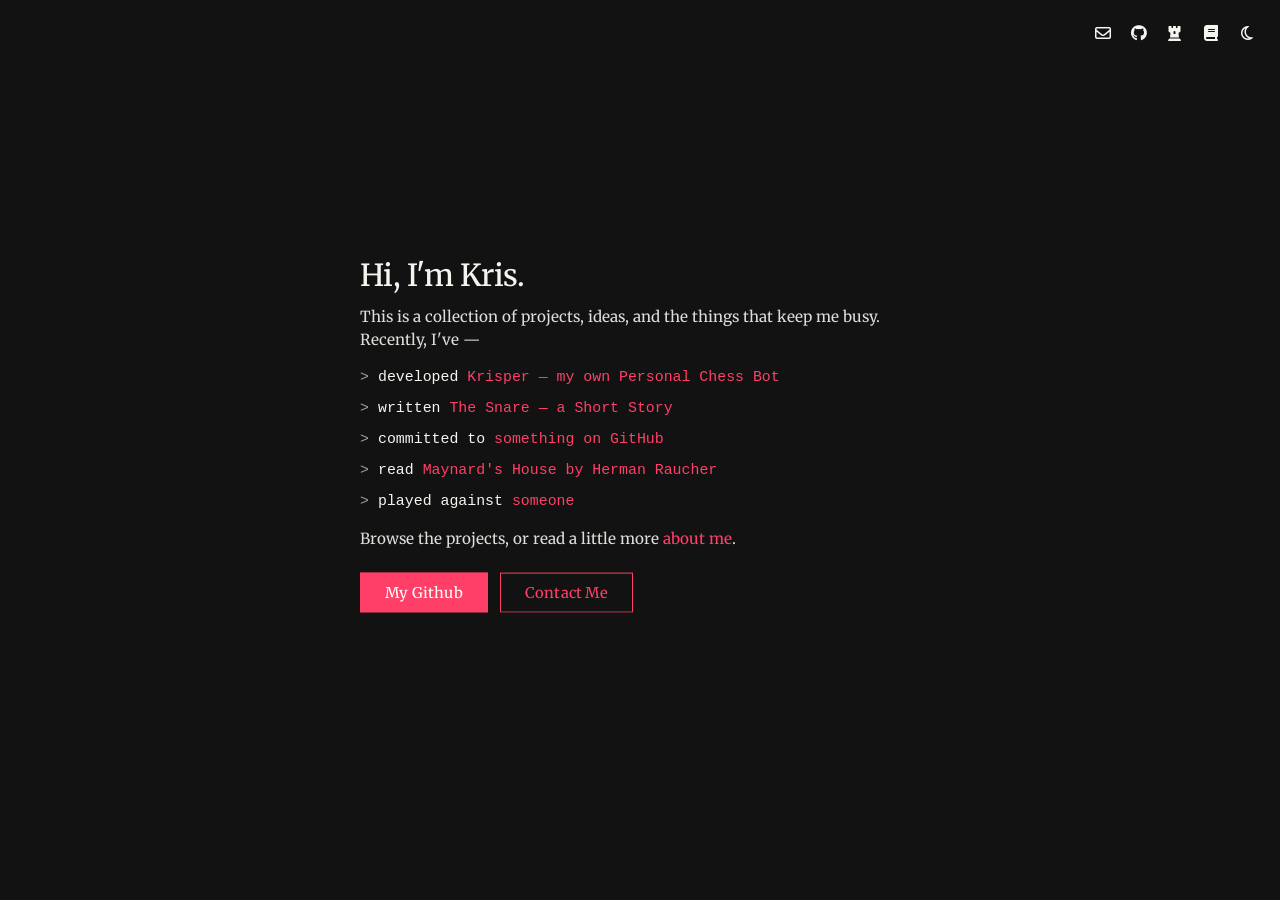
<file: index.html>
<!doctype html>
<html lang="en">
<head>
<meta charset="UTF-8" />
<meta name="viewport" content="width=device-width, initial-scale=1.0" />
<title>Kris Pearcey</title>

<link rel="stylesheet" href="https://cdnjs.cloudflare.com/ajax/libs/font-awesome/6.5.2/css/all.min.css">
<link href="https://fonts.googleapis.com/css2?family=Merriweather:wght@400;500&display=swap" rel="stylesheet">

<style>
:root{
  --bg:#121212;
  --text:#f5f5f0;
  --muted:rgba(245,245,240,0.9);
  --soft:rgba(245,245,240,0.62);
  --accent:#ff3f67;
  --accent-hover:#ff577b;
  --scrollbar-thumb:rgba(245,245,240,0.16);
  --scrollbar-thumb-hover:rgba(245,245,240,0.28);
}

body.light{
  --bg:#ececec;
  --text:#131313;
  --muted:rgba(19,19,19,0.9);
  --soft:rgba(19,19,19,0.48);
  --accent:#ff3f67;
  --accent-hover:#ff2f5c;
  --scrollbar-thumb:rgba(19,19,19,0.14);
  --scrollbar-thumb-hover:rgba(19,19,19,0.24);
}

*{
  box-sizing:border-box;
}

html,body{
  margin:0;
  min-height:100%;
}

body{
  background:var(--bg);
  color:var(--text);
  font-family:Georgia,serif;
  transition:background-color .22s ease,color .22s ease;
  -webkit-font-smoothing:antialiased;
  -moz-osx-font-smoothing:grayscale;
}

/* top icons */

.top-actions{
  position:fixed;
  top:22px;
  right:22px;
  display:flex;
  align-items:center;
  gap:14px;
  z-index:20;
}

.icon-link,
.icon-link:visited,
.theme-toggle{
  position:relative;
  width:22px;
  height:22px;
  padding:0;
  border:none;
  background:transparent;
  color:var(--text);
  display:inline-flex;
  align-items:center;
  justify-content:center;
  font-size:1rem;
  text-decoration:none;
  cursor:pointer;
  outline:none;
  transition:color .2s ease;
}

.icon-link::before,
.theme-toggle::before{
  content:"";
  position:absolute;
  inset:50%;
  width:38px;
  height:38px;
  border-radius:999px;
  background:var(--accent);
  transform:translate(-50%,-50%) scale(.2);
  opacity:0;
  transition:
    transform .24s cubic-bezier(.22,1,.36,1),
    opacity .18s ease,
    background-color .18s ease;
  z-index:0;
  pointer-events:none;
}

.icon-link i,
.theme-toggle i{
  position:relative;
  z-index:1;
  transition:color .18s ease;
}

.icon-link:hover,
.icon-link:visited:hover,
.theme-toggle:hover{
  color:#ffffff;
}

.icon-link:hover::before,
.theme-toggle:hover::before,
.icon-link:focus-visible::before,
.theme-toggle:focus-visible::before{
  transform:translate(-50%,-50%) scale(1);
  opacity:1;
}

.icon-link:focus-visible,
.icon-link:visited:focus-visible,
.theme-toggle:focus-visible{
  color:#ffffff;
}

/* layout */

.page{
  min-height:100vh;
  display:flex;
  align-items:center;
  justify-content:center;
  padding:48px 24px;
}

.content{
  width:min(100%,560px);
  min-height:min(78vh,720px);
  display:flex;
  flex-direction:column;
  justify-content:center;
  transform:translateY(-1.6vh);
  transition:transform .42s cubic-bezier(.22,1,.36,1);
}

.content.about-open{
  transform:translateY(-3.2vh);
}

/* hero */

h1{
  margin:0 0 14px;
  font-family:"Merriweather",serif;
  font-size:clamp(1.9rem,2.2vw,2.28rem);
  font-weight:500;
  letter-spacing:-0.018em;
  line-height:1.1;
}

/* intro text */

.intro,
.build-line{
  font-family:"Merriweather",serif;
  font-size:clamp(.95rem,.98vw,1rem);
  font-weight:400;
  line-height:1.5;
  letter-spacing:0;
  word-spacing:0;
}

.intro{
  margin:0 0 14px;
  color:var(--muted);
}

.build-line{
  margin-top:16px;
  color:var(--muted);
}

/* activity list */

.activity-list{
  list-style:none;
  padding:0;
  margin:0;
}

.activity-list > li{
  position:relative;
  padding-left:18px;
  margin:0 0 9px;
  font-family:ui-monospace,SFMono-Regular,Menlo,Monaco,Consolas,"Liberation Mono","Courier New",monospace;
  font-size:clamp(.93rem,.97vw,.98rem);
  font-weight:400;
  line-height:1.48;
  letter-spacing:0;
  color:var(--text);
}

.activity-list > li::before{
  content:">";
  position:absolute;
  left:0;
  top:0;
  color:var(--soft);
}

/* expandable lines */

.expandable-line{
  padding-left:0 !important;
}

.expandable-line::before{
  display:none;
}

.expandable-line .line-row{
  display:flex;
  align-items:flex-start;
  min-height:1.48em;
}

.chevron-toggle{
  appearance:none;
  border:none;
  background:transparent;
  color:var(--soft);
  padding:0;
  margin:0;
  width:18px;
  min-width:18px;
  height:1.48em;
  display:inline-flex;
  align-items:flex-start;
  justify-content:flex-start;
  cursor:pointer;
  font:inherit;
  line-height:1.48;
}

.chevron-toggle:hover{
  color:var(--text);
}

.chevron-toggle:focus-visible{
  outline:none;
  color:var(--text);
}

.chevron-glyph{
  display:inline-block;
  transform-origin:42% 52%;
  transition:transform .24s cubic-bezier(.22,1,.36,1), color .2s ease;
}

.expandable-line.expanded .chevron-glyph{
  transform:rotate(90deg);
}

.line-content{
  display:inline-block;
  min-width:0;
  transition:transform .3s cubic-bezier(.22,1,.36,1);
  transform:translateX(0);
}

.expandable-line.expanded .line-content{
  transform:translateX(18px);
}

.expand-panel{
  display:none;
  margin-left:36px;
  margin-top:6px;
  overflow:hidden;
  contain:layout paint;
}

.expandable-line.expanded .expand-panel{
  display:block;
}

.expand-list{
  list-style:none;
  margin:0;
  padding:0;
}

.expand-list li{
  margin:0 0 8px;
  padding:0;
  color:var(--text);
  font:inherit;
  line-height:inherit;
  letter-spacing:inherit;
  opacity:0;
  transform:translateY(6px);
}

.expand-list li:last-child{
  margin-bottom:0;
}

.expand-list li a,
.expand-list li span{
  font:inherit;
  line-height:inherit;
  letter-spacing:inherit;
}

.expand-list li.is-visible{
  animation:expandItemIn .28s ease forwards;
}

.expand-list li:nth-child(1).is-visible{ animation-delay:.03s; }
.expand-list li:nth-child(2).is-visible{ animation-delay:.07s; }
.expand-list li:nth-child(3).is-visible{ animation-delay:.11s; }
.expand-list li:nth-child(4).is-visible{ animation-delay:.15s; }

@keyframes expandItemIn{
  from{
    opacity:0;
    transform:translateY(6px);
  }
  to{
    opacity:1;
    transform:translateY(0);
  }
}

/* links: scoped so top icons do not turn pink */

.content a:not(.btn):not(.icon-link),
.content a:not(.btn):not(.icon-link):visited{
  color:var(--accent);
  text-decoration:none;
}

.content a:not(.btn):not(.icon-link):hover,
.content a:not(.btn):not(.icon-link):visited:hover{
  color:var(--accent-hover);
}

/* buttons */

.buttons{
  display:flex;
  gap:12px;
  flex-wrap:wrap;
  margin-top:22px;
}

.btn{
  min-width:128px;
  padding:12px 24px;
  border:1px solid var(--accent);
  border-radius:0;
  display:inline-flex;
  align-items:center;
  justify-content:center;
  font-family:"Merriweather",serif;
  font-size:.92rem;
  font-weight:400;
  line-height:1;
  letter-spacing:.01em;
  text-decoration:none;
  transition:background-color .18s ease,color .18s ease,border-color .18s ease,transform .18s ease;
}

.btn:hover{
  transform:translateY(-1px);
}

.btn.primary,
.btn.primary:visited{
  background:var(--accent);
  color:#ffffff;
}

.btn.primary:hover,
.btn.primary:visited:hover{
  background:var(--accent-hover);
  border-color:var(--accent-hover);
  color:#ffffff;
}

.btn.secondary,
.btn.secondary:visited{
  background:transparent;
  color:var(--accent);
}

.btn.secondary:hover,
.btn.secondary:visited:hover{
  background:rgba(255,63,103,.06);
  color:var(--accent-hover);
  border-color:var(--accent-hover);
}

/* main content transition when about is open */

.main-content{
  transition:
    opacity .24s ease,
    transform .34s cubic-bezier(.22,1,.36,1),
    max-height .4s ease,
    margin .28s ease;
  transform:translateY(0);
  opacity:1;
  max-height:1200px;
  overflow:hidden;
}

.main-content.hidden-for-about{
  opacity:0;
  transform:translateY(18px);
  max-height:0;
  margin:0;
  pointer-events:none;
}

/* about panel */

.about-panel{
  opacity:0;
  max-height:0;
  overflow:hidden;
  transform:translateY(18px);
  pointer-events:none;
  transition:
    opacity .28s ease,
    transform .36s cubic-bezier(.22,1,.36,1),
    max-height .45s cubic-bezier(.22,1,.36,1),
    margin-top .28s ease;
  margin-top:0;
}

.about-panel.open{
  opacity:1;
  max-height:64vh;
  transform:translateY(0);
  pointer-events:auto;
  margin-top:8px;
}

.about-scroll{
  max-height:calc(64vh - 46px);
  overflow-y:auto;
  padding-right:10px;
  scrollbar-width:thin;
  scrollbar-color:var(--scrollbar-thumb) transparent;
}

.about-scroll::-webkit-scrollbar{
  width:10px;
}

.about-scroll::-webkit-scrollbar-track{
  background:transparent;
}

.about-scroll::-webkit-scrollbar-thumb{
  background:var(--scrollbar-thumb);
  border-radius:999px;
  border:2px solid transparent;
  background-clip:padding-box;
}

.about-scroll::-webkit-scrollbar-thumb:hover{
  background:var(--scrollbar-thumb-hover);
  border:2px solid transparent;
  background-clip:padding-box;
}

.about-copy{
  color:var(--muted);
  font-family:"Merriweather",serif;
  font-size:clamp(.95rem,.98vw,1rem);
  font-weight:400;
  line-height:1.72;
  letter-spacing:0;
}

.about-copy p{
  margin:0 0 16px;
}

.about-copy p:last-child{
  margin-bottom:0;
}

.about-close-wrap{
  margin-top:18px;
}

.about-close{
  border:none;
  background:transparent;
  color:var(--accent);
  padding:0;
  cursor:pointer;
  font-family:"Merriweather",serif;
  font-size:.95rem;
  line-height:1.2;
  transition:color .18s ease, transform .18s ease;
}

.about-close:hover{
  color:var(--accent-hover);
  transform:translateY(-1px);
}

.about-close:focus-visible{
  outline:none;
  color:var(--accent-hover);
}

/* mobile */

@media (max-width:640px){
  .top-actions{
    top:18px;
    right:18px;
    gap:12px;
  }

  .icon-link,
  .theme-toggle{
    width:20px;
    height:20px;
    font-size:.96rem;
  }

  .icon-link::before,
  .theme-toggle::before{
    width:36px;
    height:36px;
  }

  .page{
    align-items:flex-start;
    padding:100px 22px 40px;
  }

  .content{
    width:100%;
    min-height:auto;
    transform:none;
  }

  .content.about-open{
    transform:none;
  }

  h1{
    margin-bottom:12px;
    font-size:clamp(1.72rem,7vw,2rem);
  }

  .intro,
  .build-line,
  .about-copy{
    font-size:.95rem;
    line-height:1.62;
  }

  .activity-list > li{
    font-size:.93rem;
    line-height:1.5;
    margin-bottom:10px;
  }

  .chevron-toggle{
    height:1.5em;
    line-height:1.5;
  }

  .buttons{
    flex-direction:column;
    gap:10px;
  }

  .btn{
    width:100%;
  }

  .about-panel.open{
    max-height:none;
    margin-top:10px;
  }

  .about-scroll{
    max-height:none;
    overflow:visible;
    padding-right:0;
  }
}
</style>
</head>

<body>

<div class="top-actions">
  <a
    class="icon-link"
    href="mailto:me@krispearcey.com"
    aria-label="Email Kris"
  >
    <i class="fa-regular fa-envelope"></i>
  </a>

  <a
    class="icon-link"
    href="https://github.com/krispearcey"
    target="_blank"
    rel="noopener noreferrer"
    aria-label="GitHub profile"
  >
    <i class="fa-brands fa-github"></i>
  </a>

  <a
    class="icon-link"
    href="https://www.chess.com/member/krisper"
    target="_blank"
    rel="noopener noreferrer"
    aria-label="Chess.com profile"
  >
    <i class="fa-solid fa-chess-rook"></i>
  </a>

  <a
    class="icon-link"
    href="https://krispearcey.github.io/short-stories/"
    target="_blank"
    rel="noopener noreferrer"
    aria-label="Short Stories"
  >
    <i class="fa-solid fa-book"></i>
  </a>

  <button class="theme-toggle" id="themeToggle" aria-label="Toggle theme" type="button">
    <i id="themeIcon" class="fa-regular fa-moon"></i>
  </button>
</div>

<main class="page">
  <section class="content" id="contentWrap">
    <h1>Hi, I'm Kris.</h1>

    <div id="mainContent" class="main-content">
      <p class="intro">This is a collection of projects, ideas, and the things that keep me busy. Recently, I've —</p>

      <ul class="activity-list">
        <li>developed <a href="https://krispearcey.github.io/chess/" target="_blank" rel="noopener noreferrer">Krisper — my own Personal Chess Bot</a></li>
        <li>written <a href="https://krispearcey.github.io/short-stories/#the-snare" id="openAboutLink">The Snare — a Short Story</a></li>

        <li id="githubCommitLine" class="expandable-line">
          <div class="line-row">
            <button
              id="githubExpandToggle"
              class="chevron-toggle"
              type="button"
              aria-label="Show recent commits"
              aria-expanded="false"
            >
              <span class="chevron-glyph">&gt;</span>
            </button>

            <div class="line-content">
              <span id="githubCommitLabel">committed to</span>
              <a
                id="githubCommitLink"
                href="https://github.com/krispearcey"
                target="_blank"
                rel="noopener noreferrer"
              >
                <span id="githubCommitText">something worth shipping</span>
              </a>
            </div>
          </div>

          <div id="githubExpandPanel" class="expand-panel" aria-hidden="true">
            <ul id="githubExpandList" class="expand-list"></ul>
          </div>
        </li>

        <li id="goodreadsLine" class="expandable-line">
          <div class="line-row">
            <button
              id="goodreadsExpandToggle"
              class="chevron-toggle"
              type="button"
              aria-label="Show recent books"
              aria-expanded="false"
            >
              <span class="chevron-glyph">&gt;</span>
            </button>

            <div class="line-content">
              <span id="goodreadsLabel">been reading</span>
              <a
                id="goodreadsBookLink"
                href="https://www.goodreads.com/user/show/134250743"
                target="_blank"
                rel="noopener noreferrer"
              >
                <span id="goodreadsBookText">something interesting</span>
              </a>
            </div>
          </div>

          <div id="goodreadsExpandPanel" class="expand-panel" aria-hidden="true">
            <ul id="goodreadsExpandList" class="expand-list"></ul>
          </div>
        </li>

        <li id="chessGameLine" class="expandable-line">
          <div class="line-row">
            <button
              id="chessExpandToggle"
              class="chevron-toggle"
              type="button"
              aria-label="Show recent chess games"
              aria-expanded="false"
            >
              <span class="chevron-glyph">&gt;</span>
            </button>

            <div class="line-content">
              <span id="chessResultLabel">played against</span>
              <a
                id="chessOpponentLink"
                href="https://www.chess.com/member/krisper"
                target="_blank"
                rel="noopener noreferrer"
              >
                <span id="chessOpponent">a worthy opponent</span>
              </a>
            </div>
          </div>

          <div id="chessExpandPanel" class="expand-panel" aria-hidden="true">
            <ul id="chessExpandList" class="expand-list"></ul>
          </div>
        </li>
      </ul>

      <p class="build-line">Browse the projects, or read a little more <a href="#about">about me</a>.</p>

      <div class="buttons">
        <a
          class="btn primary"
          href="https://github.com/krispearcey"
          target="_blank"
          rel="noopener noreferrer"
        >
          My Github
        </a>

        <a class="btn secondary" href="mailto:me@krispearcey.com">
          Contact Me
        </a>
      </div>
    </div>

    <div id="aboutPanel" class="about-panel" aria-hidden="true">
      <div class="about-scroll">
        <div class="about-copy">
          <p>
            I’m a front-end developer based in Atlantic Canada. 
            This site isn’t meant to be polished portfolio so much as a record of the projects, 
            ideas, and rabbit holes that keep me busy.
          </p>

          <p>
            I usually have a few half-finished projects open at once, follow ideas wherever they go,
            and occasionally turn those rabbit holes into something tangible. This page is meant to be a small record of
            those interests — what I’m making, what I’m reading, and what’s currently holding my attention.
          </p>
        </div>
      </div>

      <div class="about-close-wrap">
        <button id="closeAboutButton" class="about-close" type="button">
          ← Back
        </button>
      </div>
    </div>
  </section>
</main>

<script>
const body = document.body;
const themeToggle = document.getElementById("themeToggle");
const themeIcon = document.getElementById("themeIcon");

const contentWrap = document.getElementById("contentWrap");
const mainContent = document.getElementById("mainContent");
const aboutPanel = document.getElementById("aboutPanel");
const closeAboutButton = document.getElementById("closeAboutButton");

const githubCommitLine = document.getElementById("githubCommitLine");
const githubExpandToggle = document.getElementById("githubExpandToggle");
const githubExpandPanel = document.getElementById("githubExpandPanel");
const githubExpandList = document.getElementById("githubExpandList");
const githubCommitLabel = document.getElementById("githubCommitLabel");
const githubCommitText = document.getElementById("githubCommitText");
const githubCommitLink = document.getElementById("githubCommitLink");

const chessGameLine = document.getElementById("chessGameLine");
const chessExpandToggle = document.getElementById("chessExpandToggle");
const chessExpandPanel = document.getElementById("chessExpandPanel");
const chessExpandList = document.getElementById("chessExpandList");

const chessOpponent = document.getElementById("chessOpponent");
const chessOpponentLink = document.getElementById("chessOpponentLink");
const chessResultLabel = document.getElementById("chessResultLabel");

const goodreadsLine = document.getElementById("goodreadsLine");
const goodreadsExpandToggle = document.getElementById("goodreadsExpandToggle");
const goodreadsExpandPanel = document.getElementById("goodreadsExpandPanel");
const goodreadsExpandList = document.getElementById("goodreadsExpandList");

const goodreadsLabel = document.getElementById("goodreadsLabel");
const goodreadsBookText = document.getElementById("goodreadsBookText");
const goodreadsBookLink = document.getElementById("goodreadsBookLink");

const GITHUB_PROFILE_URL = "https://github.com/krispearcey";
const GITHUB_USERNAME = "krispearcey";
const GITHUB_API_BASE = "https://api.github.com";
const GITHUB_REPO_SCAN_LIMIT = 12;
const GITHUB_COMMITS_PER_REPO = 5;

const GOODREADS_PROFILE_URL = "https://www.goodreads.com/user/show/134250743";
const GOODREADS_FALLBACK_BOOK_URL = "https://www.goodreads.com/book/show/242692.Maynard_s_House";
const GOODREADS_USER_ID = "134250743";
const GOODREADS_CACHE_KEY = "kris-goodreads-cache-v1";
const GOODREADS_CACHE_TTL = 10 * 60 * 1000;

const savedTheme = localStorage.getItem("kris-theme");
if(savedTheme === "light"){
  body.classList.add("light");
}

syncThemeButton();

themeToggle.addEventListener("click", () => {
  body.classList.toggle("light");
  localStorage.setItem(
    "kris-theme",
    body.classList.contains("light") ? "light" : "dark"
  );
  syncThemeButton();
});

function syncThemeButton(){
  const isLight = body.classList.contains("light");
  themeIcon.className = isLight
    ? "fa-regular fa-sun"
    : "fa-regular fa-moon";
}

/* ---------- about panel / hash routing ---------- */

function showAboutUI(){
  mainContent.classList.add("hidden-for-about");
  aboutPanel.classList.add("open");
  contentWrap.classList.add("about-open");
  aboutPanel.setAttribute("aria-hidden", "false");
}

function hideAboutUI(){
  aboutPanel.classList.remove("open");
  mainContent.classList.remove("hidden-for-about");
  contentWrap.classList.remove("about-open");
  aboutPanel.setAttribute("aria-hidden", "true");
}

function syncAboutFromHash(){
  if(window.location.hash === "#about"){
    showAboutUI();
  }else{
    hideAboutUI();
  }
}

window.addEventListener("hashchange", syncAboutFromHash);
syncAboutFromHash();

closeAboutButton.addEventListener("click", () => {
  const cleanUrl = window.location.pathname + window.location.search;
  history.replaceState(null, "", cleanUrl);
  syncAboutFromHash();
});

/* ---------- generic expand ---------- */

function playExpandItemAnimation(panel){
  const items = [...panel.querySelectorAll(".expand-list li")];

  items.forEach(item => {
    item.classList.remove("is-visible");
    item.style.animation = "none";
    void item.offsetWidth;
    item.style.animation = "";
  });

  requestAnimationFrame(() => {
    items.forEach(item => item.classList.add("is-visible"));
  });
}

function setExpandedState(container, button, panel, expanded, openLabel, closedLabel){
  container.classList.toggle("expanded", expanded);
  button.setAttribute("aria-expanded", String(expanded));
  button.setAttribute("aria-label", expanded ? openLabel : closedLabel);
  panel.setAttribute("aria-hidden", String(!expanded));

  if(expanded){
    panel.style.display = "block";
    playExpandItemAnimation(panel);
  }else{
    panel.style.display = "none";
  }
}

githubExpandToggle.addEventListener("click", () => {
  const isExpanded = githubCommitLine.classList.contains("expanded");
  setExpandedState(
    githubCommitLine,
    githubExpandToggle,
    githubExpandPanel,
    !isExpanded,
    "Hide recent commits",
    "Show recent commits"
  );
});

goodreadsExpandToggle.addEventListener("click", () => {
  const isExpanded = goodreadsLine.classList.contains("expanded");
  setExpandedState(
    goodreadsLine,
    goodreadsExpandToggle,
    goodreadsExpandPanel,
    !isExpanded,
    "Hide recent books",
    "Show recent books"
  );
});

chessExpandToggle.addEventListener("click", () => {
  const isExpanded = chessGameLine.classList.contains("expanded");
  setExpandedState(
    chessGameLine,
    chessExpandToggle,
    chessExpandPanel,
    !isExpanded,
    "Hide recent chess games",
    "Show recent chess games"
  );
});

/* ---------- GITHUB COMMITS ---------- */

function setFallbackGithubLine(){
  githubCommitLabel.textContent = "committed to";
  githubCommitText.textContent = "something on GitHub";
  githubCommitLink.href = GITHUB_PROFILE_URL;
  renderGithubCommits([]);
}

function truncateCommitMessage(message, maxLength = 64){
  const clean = (message || "").replace(/\s+/g, " ").trim();
  if(!clean) return "recent changes";
  if(clean.length <= maxLength) return clean;
  return `${clean.slice(0, maxLength - 1).trim()}…`;
}

function shortRepoName(fullName){
  if(!fullName) return "a repo";
  const parts = fullName.split("/");
  return parts[parts.length - 1] || fullName;
}

function formatCommitText(commit){
  const repo = shortRepoName(commit?.repo || "");
  const message = truncateCommitMessage(commit?.message || "");
  return `${repo} — ${message}`;
}

function getCommitDate(commit){
  const authored = commit?.commit?.author?.date;
  const committed = commit?.commit?.committer?.date;
  return authored || committed || "";
}

function renderGithubCommits(commits){
  githubExpandList.innerHTML = "";

  commits.forEach(commit => {
    const item = document.createElement("li");

    const label = document.createElement("span");
    label.textContent = "committed to ";

    const link = document.createElement("a");
    link.href = commit.url || GITHUB_PROFILE_URL;
    link.target = "_blank";
    link.rel = "noopener noreferrer";
    link.textContent = formatCommitText(commit);

    item.appendChild(label);
    item.appendChild(link);
    githubExpandList.appendChild(item);
  });

  if(githubCommitLine.classList.contains("expanded")){
    playExpandItemAnimation(githubExpandPanel);
  }
}

async function fetchGitHubJson(url){
  const response = await fetch(url, {
    headers: {
      "Accept": "application/vnd.github+json",
      "X-GitHub-Api-Version": "2022-11-28"
    }
  });

  if(!response.ok){
    throw new Error(`GitHub request failed: ${response.status}`);
  }

  return await response.json();
}

async function fetchUserRepos(username){
  const url =
    `${GITHUB_API_BASE}/users/${encodeURIComponent(username)}/repos` +
    `?sort=pushed&direction=desc&per_page=${GITHUB_REPO_SCAN_LIMIT}`;

  const repos = await fetchGitHubJson(url);
  return Array.isArray(repos) ? repos : [];
}

async function fetchRepoCommits(owner, repo, author){
  const url =
    `${GITHUB_API_BASE}/repos/${encodeURIComponent(owner)}/${encodeURIComponent(repo)}/commits` +
    `?author=${encodeURIComponent(author)}&per_page=${GITHUB_COMMITS_PER_REPO}`;

  const commits = await fetchGitHubJson(url);
  return Array.isArray(commits) ? commits : [];
}

async function loadLatestGithubCommits(){
  try{
    const repos = await fetchUserRepos(GITHUB_USERNAME);

    if(!repos.length){
      setFallbackGithubLine();
      return;
    }

    const candidateRepos = repos
      .filter(repo => repo && repo.full_name && !repo.archived)
      .slice(0, GITHUB_REPO_SCAN_LIMIT);

    const commitGroups = await Promise.all(
      candidateRepos.map(async repo => {
        try{
          const owner = repo.owner?.login || GITHUB_USERNAME;
          const repoName = repo.name;
          const commits = await fetchRepoCommits(owner, repoName, GITHUB_USERNAME);

          return commits.map(commit => ({
            ...commit,
            repo: repo.full_name,
            url: commit?.html_url || `https://github.com/${repo.full_name}`,
            message: commit?.commit?.message || "",
            date: getCommitDate(commit)
          }));
        }catch(error){
          console.warn(`Skipping repo ${repo.full_name}:`, error);
          return [];
        }
      })
    );

    const allCommits = commitGroups
      .flat()
      .filter(commit =>
        commit &&
        commit.sha &&
        commit.repo &&
        commit.message &&
        commit.date
      );

    const uniqueCommits = [];
    const seen = new Set();

    for(const commit of allCommits){
      const key = `${commit.repo}:${commit.sha}`;
      if(seen.has(key)) continue;
      seen.add(key);
      uniqueCommits.push(commit);
    }

    uniqueCommits.sort((a, b) => {
      return new Date(b.date).getTime() - new Date(a.date).getTime();
    });

    const latestFive = uniqueCommits.slice(0, 5);

    if(!latestFive.length){
      setFallbackGithubLine();
      return;
    }

    const latestCommit = latestFive[0];
    githubCommitLabel.textContent = "committed to";
    githubCommitText.textContent = formatCommitText(latestCommit);
    githubCommitLink.href = latestCommit.url || GITHUB_PROFILE_URL;

    renderGithubCommits(latestFive.slice(1, 5));
  }catch(error){
    console.error("GitHub commits fetch failed:", error);
    setFallbackGithubLine();
  }
}

/* ---------- CHESS ---------- */

function setFallbackChessLine(){
  chessResultLabel.textContent = "played against";
  chessOpponent.textContent = "someone";
  chessOpponentLink.href = "https://www.chess.com/member/krisper";
  renderChessGames([]);
}

function getResultLabel(game, usernameLower){
  const whiteUser = game?.white?.username?.toLowerCase?.() || "";
  const blackUser = game?.black?.username?.toLowerCase?.() || "";
  const whiteResult = game?.white?.result || "";
  const blackResult = game?.black?.result || "";

  const wonResults = new Set(["win"]);
  const lostResults = new Set([
    "checkmated",
    "timeout",
    "resigned",
    "abandoned",
    "lose",
    "kingofthehill",
    "threecheck",
    "bughousepartnerlose"
  ]);

  if(whiteUser === usernameLower){
    if(wonResults.has(whiteResult)) return "won against";
    if(lostResults.has(whiteResult) || wonResults.has(blackResult)) return "lost against";
  }

  if(blackUser === usernameLower){
    if(wonResults.has(blackResult)) return "won against";
    if(lostResults.has(blackResult) || wonResults.has(whiteResult)) return "lost against";
  }

  return "played against";
}

function getOpponentName(game, usernameLower){
  const whiteName = game?.white?.username || "";
  const blackName = game?.black?.username || "";

  return whiteName.toLowerCase() === usernameLower
    ? blackName
    : whiteName;
}

function renderChessGames(games){
  chessExpandList.innerHTML = "";

  games.forEach(game => {
    const item = document.createElement("li");

    const label = document.createElement("span");
    label.textContent = `${game.resultLabel} `;

    const link = document.createElement("a");
    link.href = game.url || "https://www.chess.com/member/krisper";
    link.target = "_blank";
    link.rel = "noopener noreferrer";
    link.textContent = game.opponent || "someone";

    item.appendChild(label);
    item.appendChild(link);
    chessExpandList.appendChild(item);
  });

  if(chessGameLine.classList.contains("expanded")){
    playExpandItemAnimation(chessExpandPanel);
  }
}

async function loadLatestFinishedGame(){
  const username = "krisper";
  const usernameLower = username.toLowerCase();

  try{
    const archivesRes = await fetch(`https://api.chess.com/pub/player/${username}/games/archives`, {
      headers: { "Accept": "application/json" }
    });

    if(!archivesRes.ok){
      throw new Error("Could not load archive list");
    }

    const archivesData = await archivesRes.json();
    const archives = Array.isArray(archivesData.archives) ? archivesData.archives : [];

    if(!archives.length){
      setFallbackChessLine();
      return;
    }

    const archiveUrlsToCheck = archives.slice(-4).reverse();
    let allFinishedGames = [];

    for(const archiveUrl of archiveUrlsToCheck){
      const gamesRes = await fetch(archiveUrl, {
        headers: { "Accept": "application/json" }
      });

      if(!gamesRes.ok) continue;

      const gamesData = await gamesRes.json();
      const games = Array.isArray(gamesData.games) ? gamesData.games : [];

      const finishedGames = games.filter(game => {
        const whiteUser = game?.white?.username?.toLowerCase?.() || "";
        const blackUser = game?.black?.username?.toLowerCase?.() || "";
        const involvesPlayer = whiteUser === usernameLower || blackUser === usernameLower;
        const hasEndTime = typeof game?.end_time === "number";
        const hasGameUrl = typeof game?.url === "string" && game.url.length > 0;
        return involvesPlayer && hasEndTime && hasGameUrl;
      });

      allFinishedGames = allFinishedGames.concat(finishedGames);
    }

    allFinishedGames.sort((a, b) => (b.end_time || 0) - (a.end_time || 0));

    if(!allFinishedGames.length){
      setFallbackChessLine();
      return;
    }

    const latestGame = allFinishedGames[0];
    const latestOpponent = getOpponentName(latestGame, usernameLower);

    chessResultLabel.textContent = getResultLabel(latestGame, usernameLower);
    chessOpponent.textContent = latestOpponent || "someone";
    chessOpponentLink.href = latestGame.url || `https://www.chess.com/member/${username}`;

    const previousGames = allFinishedGames.slice(1, 5).map(game => ({
      resultLabel: getResultLabel(game, usernameLower),
      opponent: getOpponentName(game, usernameLower),
      url: game.url || `https://www.chess.com/member/${username}`
    }));

    renderChessGames(previousGames);
  }catch(error){
    console.error("Chess.com game fetch failed:", error);
    setFallbackChessLine();
  }
}

/* ---------- GOODREADS ---------- */

function setFallbackGoodreadsLine(){
  goodreadsLabel.textContent = "read";
  goodreadsBookText.textContent = "Maynard's House by Herman Raucher";
  goodreadsBookLink.href = GOODREADS_FALLBACK_BOOK_URL;
  renderGoodreadsBooks([]);
}

function formatBookText(title, author){
  if(title && author) return `${title} by ${author}`;
  if(title) return title;
  return "something good";
}

function renderGoodreadsBooks(books){
  goodreadsExpandList.innerHTML = "";

  books.forEach(book => {
    const item = document.createElement("li");

    const label = document.createElement("span");
    label.textContent = "read ";

    const link = document.createElement("a");
    link.href = book.link || GOODREADS_PROFILE_URL;
    link.target = "_blank";
    link.rel = "noopener noreferrer";
    link.textContent = formatBookText(book.title, book.author);

    item.appendChild(label);
    item.appendChild(link);
    goodreadsExpandList.appendChild(item);
  });

  if(goodreadsLine.classList.contains("expanded")){
    playExpandItemAnimation(goodreadsExpandPanel);
  }
}

function uniqueBooks(books){
  const seen = new Set();
  return books.filter(book => {
    const key = `${(book.title || "").trim().toLowerCase()}|${(book.author || "").trim().toLowerCase()}`;
    if(!book.title || seen.has(key)) return false;
    seen.add(key);
    return true;
  });
}

function getXmlText(parent, selector){
  const node = parent.querySelector(selector);
  return node && node.textContent ? node.textContent.trim() : "";
}

function cleanBookTitle(rawTitle){
  if(!rawTitle) return "";
  return rawTitle
    .replace(/^.*?(?:added|is reading|started reading|read|rated|reviewed)\s+/i, "")
    .replace(/\s+by\s+.*$/i, "")
    .replace(/^["“]|["”]$/g, "")
    .trim();
}

function parseGoodreadsXmlItems(xmlText){
  const parser = new DOMParser();
  const xml = parser.parseFromString(xmlText, "text/xml");
  return [...xml.querySelectorAll("item")];
}

function parseShelfItemsFromRss(xmlText){
  const items = parseGoodreadsXmlItems(xmlText);

  return uniqueBooks(
    items.map(item => {
      const explicitTitle = getXmlText(item, "book_title");
      const explicitAuthor = getXmlText(item, "author_name");
      const link = getXmlText(item, "link");
      const titleNodeText = getXmlText(item, "title");

      return {
        title: explicitTitle || cleanBookTitle(titleNodeText),
        author: explicitAuthor,
        link: link || GOODREADS_PROFILE_URL
      };
    })
  );
}

function parseShelfItemsFromHtml(htmlText){
  const parser = new DOMParser();
  const doc = parser.parseFromString(htmlText, "text/html");

  const rows = [
    ...doc.querySelectorAll('tr[id^="review_"]'),
    ...doc.querySelectorAll('.bookalike.review'),
    ...doc.querySelectorAll('.elementList')
  ];

  const books = rows.map(row => {
    const titleLink =
      row.querySelector('[id^="review_title_"] .value a') ||
      row.querySelector('td.field.title .value a') ||
      row.querySelector('a.bookTitle') ||
      row.querySelector('a[href*="/book/show/"]');

    const authorLink =
      row.querySelector('[id^="review_author_"] .value a') ||
      row.querySelector('td.field.author .value a') ||
      row.querySelector('a.authorName');

    const title = titleLink?.textContent?.trim() || "";
    const author = authorLink?.textContent?.trim() || "";
    const rawHref = titleLink?.getAttribute("href") || "";
    const link = rawHref
      ? (rawHref.startsWith("http") ? rawHref : `https://www.goodreads.com${rawHref}`)
      : GOODREADS_PROFILE_URL;

    return { title, author, link };
  });

  return uniqueBooks(books);
}

async function fetchWithTimeout(url, timeoutMs = 4500){
  const controller = new AbortController();
  const timeoutId = setTimeout(() => controller.abort(), timeoutMs);

  try{
    const response = await fetch(url, { signal: controller.signal });
    if(!response.ok){
      throw new Error(`Fetch failed: ${response.status}`);
    }
    return response;
  }finally{
    clearTimeout(timeoutId);
  }
}

async function fetchTextFast(targetUrl){
  const encoded = encodeURIComponent(targetUrl);
  const bust = `cb=${Date.now()}`;

  const candidates = [
    `https://api.allorigins.win/raw?url=${encoded}&${bust}`,
    `https://corsproxy.io/?${encodeURIComponent(targetUrl)}`
  ];

  const attempts = candidates.map(async url => {
    const res = await fetchWithTimeout(url, 4500);
    return await res.text();
  });

  const settled = await Promise.any(attempts);
  if(!settled || !settled.trim()){
    throw new Error("No proxy returned content");
  }
  return settled;
}

async function fetchTextFromAllOriginsGet(targetUrl){
  const encoded = encodeURIComponent(targetUrl);
  const bust = `cb=${Date.now()}`;
  const res = await fetchWithTimeout(`https://api.allorigins.win/get?url=${encoded}&${bust}`, 4500);
  const data = await res.json();
  if(!data?.contents){
    throw new Error("allorigins get returned no contents");
  }
  return data.contents;
}

async function fetchShelfRss(userId, shelf){
  const rssUrl = `https://www.goodreads.com/review/list_rss/${userId}?shelf=${encodeURIComponent(shelf)}`;

  try{
    const xmlText = await fetchTextFast(rssUrl);
    return parseShelfItemsFromRss(xmlText);
  }catch{
    const xmlText = await fetchTextFromAllOriginsGet(rssUrl);
    return parseShelfItemsFromRss(xmlText);
  }
}

async function fetchShelfHtml(userId, shelf){
  const htmlUrl = `https://www.goodreads.com/review/list/${userId}?shelf=${encodeURIComponent(shelf)}&sort=date_read&order=d`;

  try{
    const htmlText = await fetchTextFast(htmlUrl);
    return parseShelfItemsFromHtml(htmlText);
  }catch{
    const htmlText = await fetchTextFromAllOriginsGet(htmlUrl);
    return parseShelfItemsFromHtml(htmlText);
  }
}

function getCachedGoodreads(){
  try{
    const raw = localStorage.getItem(GOODREADS_CACHE_KEY);
    if(!raw) return null;

    const parsed = JSON.parse(raw);
    if(!parsed?.timestamp || !parsed?.data) return null;
    if(Date.now() - parsed.timestamp > GOODREADS_CACHE_TTL) return null;

    return parsed.data;
  }catch{
    return null;
  }
}

function setCachedGoodreads(data){
  try{
    localStorage.setItem(
      GOODREADS_CACHE_KEY,
      JSON.stringify({
        timestamp: Date.now(),
        data
      })
    );
  }catch(error){
    console.warn("Could not cache Goodreads data:", error);
  }
}

function applyGoodreadsData(data){
  if(!data?.main){
    setFallbackGoodreadsLine();
    return;
  }

  goodreadsLabel.textContent = data.main.label;
  goodreadsBookText.textContent = formatBookText(data.main.title, data.main.author);
  goodreadsBookLink.href = data.main.link || GOODREADS_PROFILE_URL;
  renderGoodreadsBooks(data.previous || []);
}

async function loadGoodreadsBook(){
  const cached = getCachedGoodreads();
  if(cached){
    applyGoodreadsData(cached);
    return;
  }

  try{
    const currentlyReadingBooks = await fetchShelfRss(GOODREADS_USER_ID, "currently-reading");

    if(currentlyReadingBooks.length){
      const currentBook = currentlyReadingBooks[0];

      const fastData = {
        main: {
          label: "been reading",
          title: currentBook.title,
          author: currentBook.author,
          link: currentBook.link || GOODREADS_PROFILE_URL
        },
        previous: []
      };

      applyGoodreadsData(fastData);

      fetchShelfRss(GOODREADS_USER_ID, "read")
        .then(readShelfBooks => {
          const fullData = {
            main: fastData.main,
            previous: readShelfBooks.slice(0, 4)
          };
          applyGoodreadsData(fullData);
          setCachedGoodreads(fullData);
        })
        .catch(async () => {
          try{
            const readShelfBooks = await fetchShelfHtml(GOODREADS_USER_ID, "read");
            const fullData = {
              main: fastData.main,
              previous: readShelfBooks.slice(0, 4)
            };
            applyGoodreadsData(fullData);
            setCachedGoodreads(fullData);
          }catch(error){
            console.warn("Goodreads read shelf background load failed:", error);
            setCachedGoodreads(fastData);
          }
        });

      return;
    }

    let readShelfBooks = await fetchShelfRss(GOODREADS_USER_ID, "read");

    if(!readShelfBooks.length){
      readShelfBooks = await fetchShelfHtml(GOODREADS_USER_ID, "read");
    }

    const latestRead = readShelfBooks[0] || null;

    if(latestRead){
      const fullData = {
        main: {
          label: "read",
          title: latestRead.title,
          author: latestRead.author,
          link: latestRead.link || GOODREADS_PROFILE_URL
        },
        previous: readShelfBooks.slice(1, 5)
      };

      applyGoodreadsData(fullData);
      setCachedGoodreads(fullData);
      return;
    }

    setFallbackGoodreadsLine();
  }catch(error){
    console.error("Goodreads fetch failed:", error);
    setFallbackGoodreadsLine();
  }
}

loadLatestGithubCommits();
loadLatestFinishedGame();
requestAnimationFrame(() => {
  loadGoodreadsBook();
});
</script>

</body>
</html>
</file>
